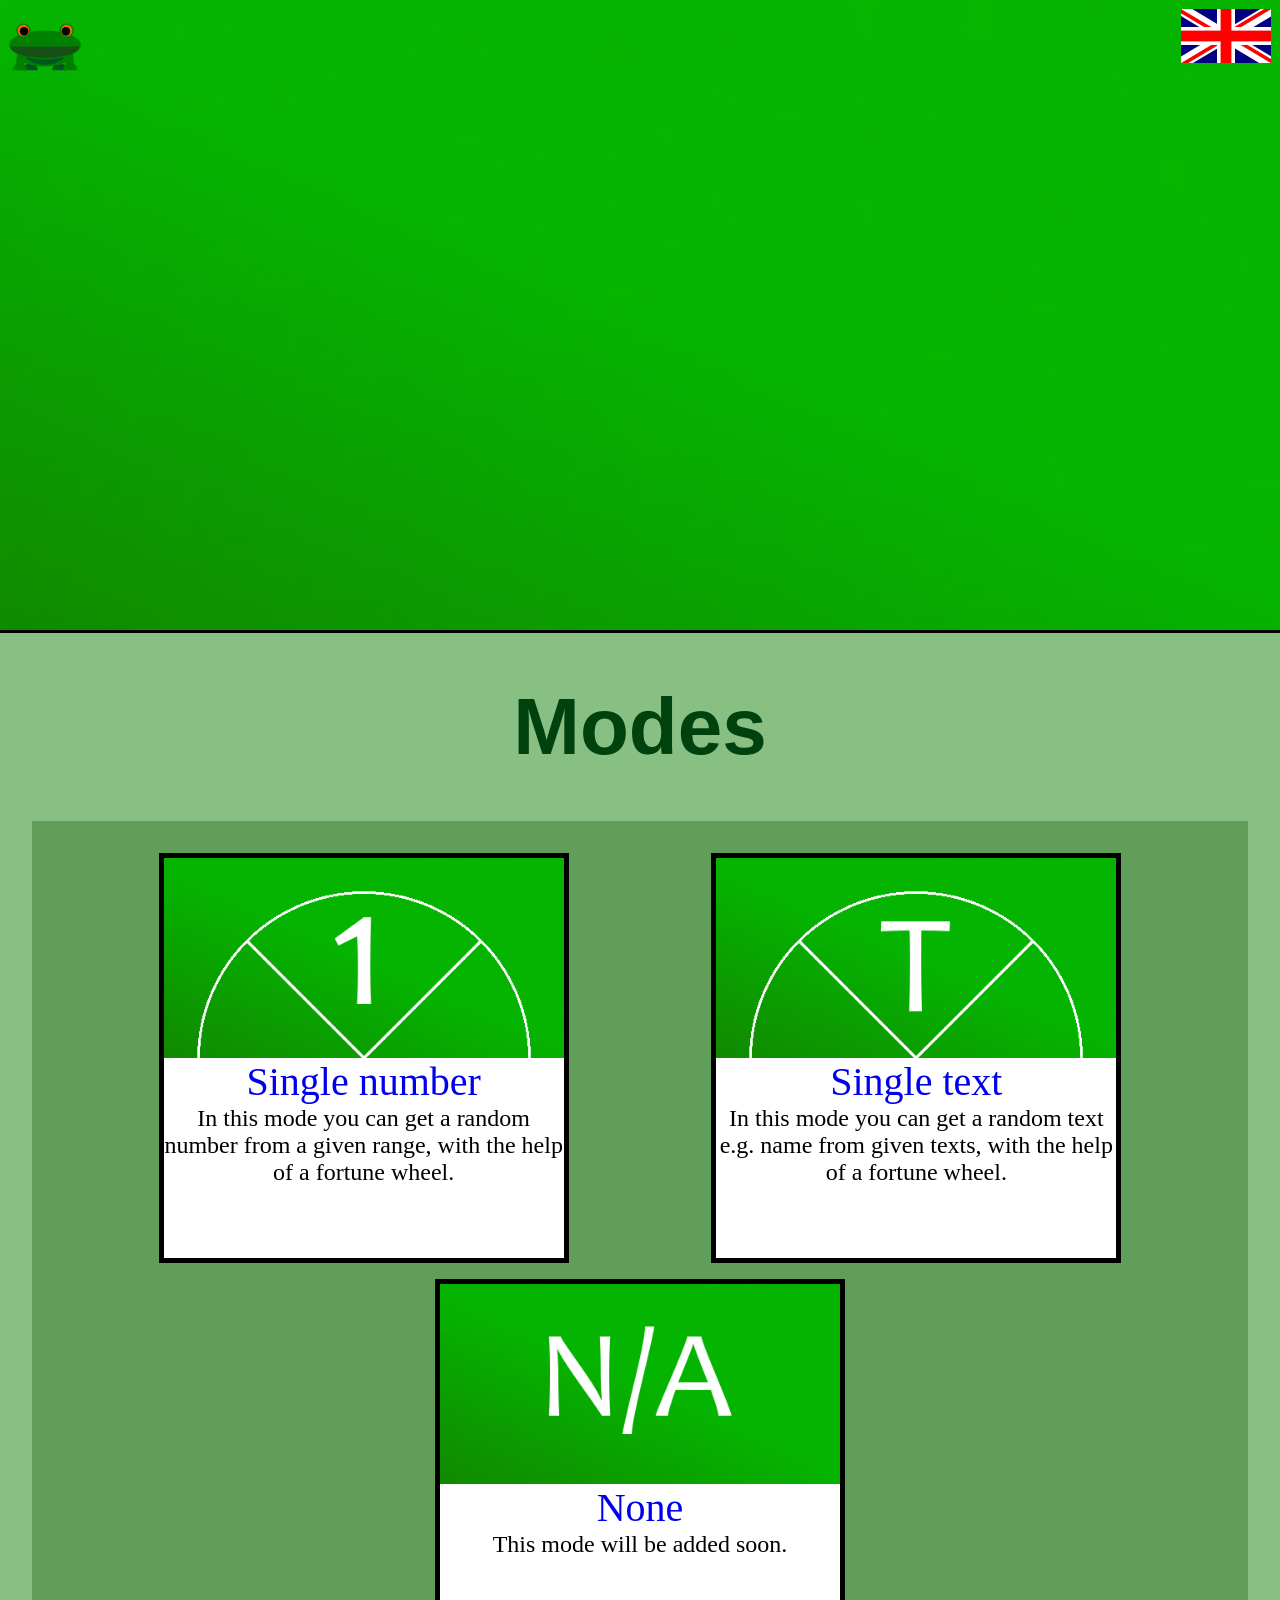
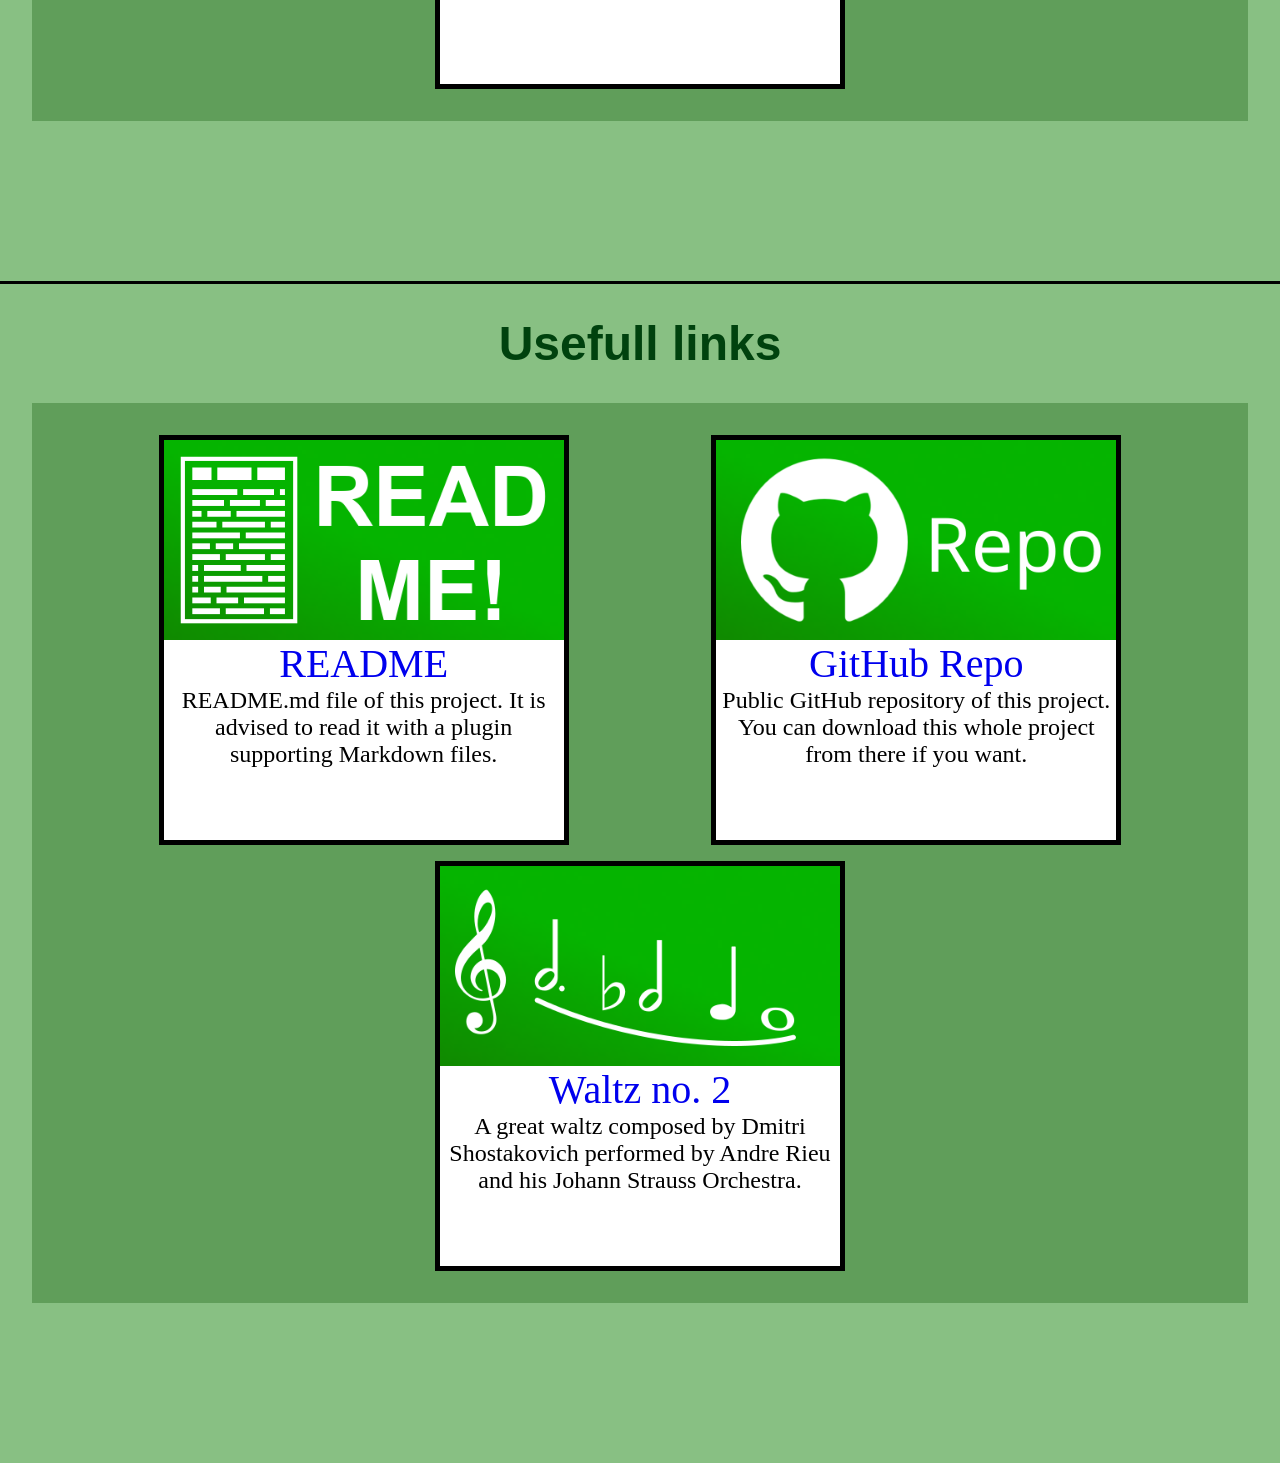
<file: index.html>
<!DOCTYPE html>
<html lang="en">
  <head>
    <title data-i18n="main-title"> Main page </title>
    <link rel="icon" href="image/favicons/Letter_Pi.svg">
    <meta charset="UTF-8">

    <script src="main.js" defer></script>

    <link rel="stylesheet" href="main.css">
    <link rel="stylesheet" href="style/themes/froggy.css" id="theme_link">
  </head>
  <body class="background_color">
    <div class="main_image_container">
      <div class="theme_dropdown">
        <button id="theme_button" class="theme_button"> </button> 
        <div class="theme_dropdown_content">
          <button id="theme_button_1" onclick="numChangeTheme(1)"> </button> 
        </div>
      </div>
      <div class="language_dropdown">
        <button id="language_button" class="language_button"> </button> 
        <div class="language_dropdown_content">
          <button id="language_button_1" onclick="numChangeLanguage(1)"> </button> 
          <button id="language_button_2" onclick="numChangeLanguage(2)"> </button> 
          <button id="language_button_3" onclick="numChangeLanguage(3)"> </button> 
        </div>
        </div>
    </div>
        
    <div class="section_nav">
      <h1 class="text_font" data-i18n="modes"> MODES </h1>
      <nav class="nav_block_parent">
        <div class="nav_block">
          <div class="nav_image_background">
            <img src="image/navicons/navicon_single.png">
          </div>
          <a href="modes/single/index.html" data-i18n="single"> Single </a>
          <p data-i18n="single-desc"> Single desc </p>
        </div>
        <div class="nav_block">
          <div class="nav_image_background">
            <img src="image/navicons/navicon_text.png">
          </div>
          <a href="modes/text/index.html" data-i18n="text"> Text </a>
          <p data-i18n="text-desc"> Text desc </p>
        </div>
        <div class="nav_block">
          <div class="nav_image_background">
            <img src="image/navicons/navicon_none.png">
          </div>
          <a href="javascript:void(0)" data-i18n="lacking-mode"> None </a>
          <p data-i18n="lacking-desc"> Grouping desc </p>
        </div>
      </nav>
    </div>
        
    <div class="section_usefull">
      <h1 class="text_font" data-i18n="usefull-links"> Usefull Links </h1>
      <nav class="nav_block_parent">
        <div class="nav_block">
          <div class="nav_image_background">
            <img src="image/navicons/navicon_readme.png">
          </div>
          <a target="_blank" href="README.md" data-i18n="readme"> Readme </a>
          <p data-i18n="readme-desc"> Readme desc </p>
        </div>
        <div class="nav_block">
          <div class="nav_image_background">
            <img src="image/navicons/navicon_github.png">
          </div>
          <a target="_blank" href="https://github.com/D0nPeter/Classroom-utility/" data-i18n="github-repo"> Github repo </a>
          <p data-i18n="github-desc"> Github desc </p>
        </div>
        <div class="nav_block">
          <div class="nav_image_background">
            <img src="image/navicons/navicon_waltz.png">
          </div>
          <a target="_blank" href="https://www.youtube.com/watch?v=fd16sNr9T2Q" data-i18n="waltz-no-2"> Waltz no. 2 </a>
          <p data-i18n="waltz-desc"> Waltz desc </p>
        </div>
      </nav>
    </div>
  </body>
</html>
</file>
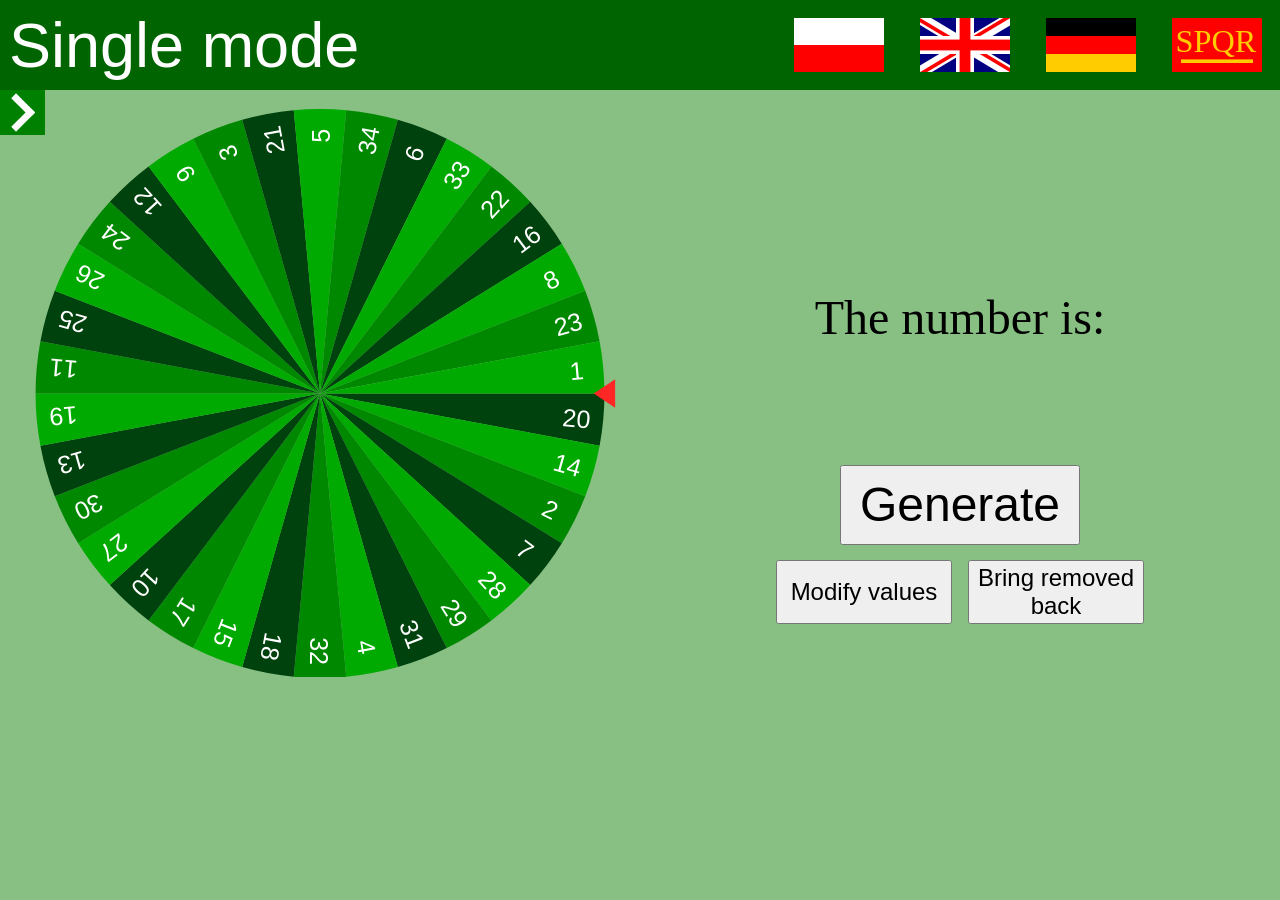
<file: single/index.html>
<!DOCTYPE html>
<html lang="en">
  <head>  
    <meta charset="UTF-8">
    <title id="title"> Single mode </title>
    <link rel="icon" href="../image/favicons/Wheel_single.svg">

    <script src="single.js" defer></script>
    <script src="../script/lang.js" defer></script>
    <script src="../script/style.js" defer></script>

    <link rel="stylesheet" href="single.css">
    <link rel="stylesheet" href="../themes/froggy.css" id="theme_link">
  </head>
  
  <body class="background_color">
    <header class="upper_navbar">
      <h1 class="title navbar_text" data-i18n="title-single"> Single mode</h1>
      <button class="language_button_la" onclick="changeLanguage('la')"> </button>
      <button class="language_button_de" onclick="changeLanguage('de')"> </button>
      <button class="language_button_en" onclick="changeLanguage('en')"> </button>
      <button class="language_button_pl" onclick="changeLanguage('pl')"> </button>
    </header>

    <aside id="sidenav" class="sidenav">
      <div class="sidenav_buttons">
        <button id="sidenav_button_right" class="sidenav_button_right" onclick="openSidenav()" > </button>
        <button id="sidenav_button_left" class="sidenav_button_left" onclick="closeSidenav()" > </button>
      </div>

      <div class="sidenav_navigation">
        <h2 class="navbar_text" data-i18n="navigation"> NAVIGATION </h2>
        <a class="navbar_text" data-i18n="main-page" href="../index.html"> Main Page </a>
        <a class="navbar_text" data-i18n="single-mode" href="javascript:void(0)"> Single Mode </a>
      </div>

      <div class="sidenav_themes">
        <h2 class="navbar_text" data-i18n="themes"> THEMES </h2>
        <button id="theme_froggy" class="navbar_text" data-i18n="theme-froggy" onclick="changeTheme('froggy')"> Froggy </button>
        <button id="theme_space"  class="navbar_text" data-i18n="theme-space" onclick="changeTheme('space')"> Space </button>
      </div>
    </aside>

    <div class="range_form" id="range_form">
      <div class="range_form_content"> 
        <label for="lowest_number" data-i18n="lowest-number"> Lowest number </label>
        <input type="number" placeholder="Enter number" data-i18n-placeholder="enter-number" id="lowest_number" required>

        <label for="highest_number" data-i18n="highest-number"> Highest number </b></label>
        <input type="number" placeholder="Enter number" data-i18n-placeholder="enter-number" id="highest_number" required>

        <label for="excluded_numbers" data-i18n="excluded-numbers"> Excluded numbers </label>
        <input type="text" placeholder="Enter numbers" data-i18n-placeholder="enter-numbers" id="excluded_numbers">

        <label for="removed-numbers" data-i18n="removed-after-drawn"> Removed after being drawn </label>
        <p type="text" data-i18n="no-removed-numbers" class="removed_numbers" id="removed_numbers"> No removed numbers </p>
        
        <div class="range_form_button_parent">
          <button onclick="hideRangeForm()" data-i18n="cancel"> Cancel </button>
          <button onclick="setValues()" data-i18n="confirm"> Confirm </button>
        </div>
      </div>
    </div>
    
    <div class="main">
      <canvas id="wheel_canvas" data-i18n="canvas-not-supported" class="wheel_canvas" width="900" height="800" >
        You browser does not support canvas
      </canvas>

      <div class="menu">
        <p data-i18n="the-number-is" class="result_text body_text"> The number is: </p>
        <p id="result_display" class="result_display body_text"> </p>
        
        <div class="menu_buttons_parent">
          <button onclick="spinWheel()" id="generate_button" data-i18n="generate" class="generate_button"> Generate </button>
          <button onclick="removeLastNumber()" id="remove_button" data-i18n="remove-number" class="remove_button"> Remove </button>
    
          <div class="modify_buttons_parent">
            <button onclick="showRangeForm()" data-i18n="modify-values"> Modify values </button>
            <button onclick="refillPool()" data-i18n="reset-values"> Reset values </button>
          </div>
        </div>
      </div>

      <div id="wheel_colors" class="wheel_colors">
        <div id="wheel_color_1" class="wheel_color_1"></div>
        <div id="wheel_color_2" class="wheel_color_2"></div>
        <div id="wheel_color_3" class="wheel_color_3"></div>
      </div>
    </div>
  </body>
</html>
</file>
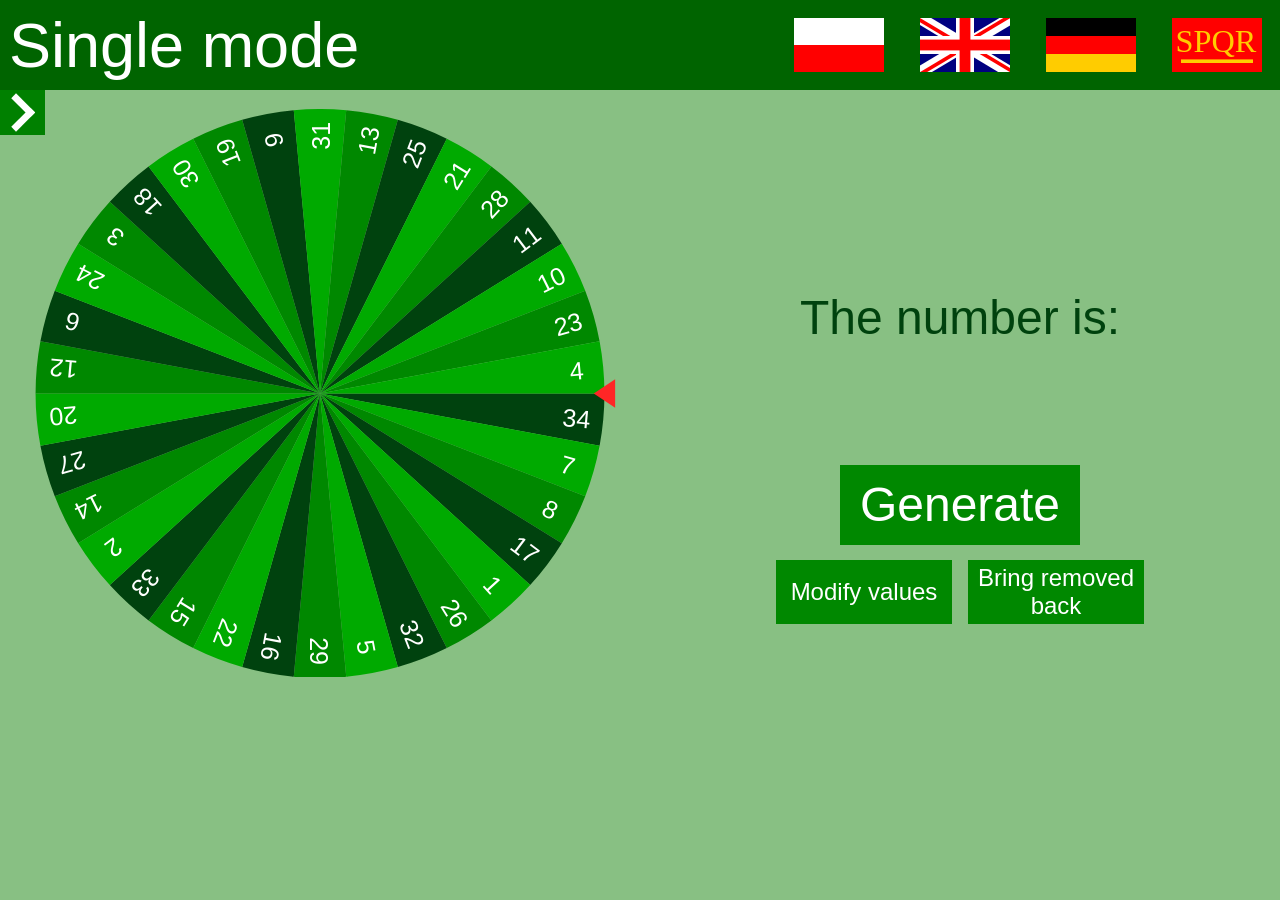
<file: modes/single/index.html>
<!DOCTYPE html>
<html lang="en">
  <head>  
    <meta charset="UTF-8">
    <title id="title"> Single mode </title>
    <link rel="icon" href="../../image/favicons/Wheel_single.svg">

    <script src="single.js" defer></script>
    <script src="../../script/lang.js" defer></script>
    <script src="../../script/style.js" defer></script>

    <link rel="stylesheet" href="single.css">
    <link rel="stylesheet" href="../../style/common.css">
    <link rel="stylesheet" href="../../style/themes/froggy.css" id="theme_link">
  </head>
  
  <body class="background_color">
    <header class="upper_navbar">
      <h1 class="title navbar_text" data-i18n="title-single"> Single mode</h1>
      <button class="language_button_la" onclick="changeLanguage('la')"> </button>
      <button class="language_button_de" onclick="changeLanguage('de')"> </button>
      <button class="language_button_en" onclick="changeLanguage('en')"> </button>
      <button class="language_button_pl" onclick="changeLanguage('pl')"> </button>
    </header>

    <aside id="sidenav" class="sidenav">
      <div class="sidenav_buttons">
        <button id="sidenav_button_right" class="sidenav_button_right" onclick="openSidenav()" > </button>
        <button id="sidenav_button_left" class="sidenav_button_left" onclick="closeSidenav()" > </button>
      </div>

      <div class="sidenav_navigation">
        <h2 class="navbar_text" data-i18n="navigation"> NAVIGATION </h2>
        <a class="navbar_text" data-i18n="main-page" href="../../index.html"> Main Page </a>
        <a class="navbar_text" data-i18n="single-mode" href="javascript:void(0)"> Single Mode </a>
        <a class="navbar_text" data-i18n="text-mode" href="../text/index.html"> Text Mode </a>
      </div>

      <div class="sidenav_themes">
        <h2 class="navbar_text" data-i18n="themes"> THEMES </h2>
        <button id="theme_froggy" class="navbar_text" data-i18n="theme-froggy" onclick="changeTheme('froggy')"> Froggy </button>
        <button id="theme_space"  class="navbar_text" data-i18n="theme-space" onclick="changeTheme('space')"> Space </button>
      </div>
    </aside>

    <div class="modification_form" id="modification_form">
      <div class="modification_form_content background_color"> 
        <label class="text_font" for="lowest_number" data-i18n="lowest-number"> Lowest number </label>
        <input id="lowest_number" class="menu_input_field" type="number" placeholder="Enter number" data-i18n-placeholder="enter-number" required>

        <label class="text_font" for="highest_number" data-i18n="highest-number"> Highest number </b></label>
        <input id="highest_number" class="menu_input_field" type="number" placeholder="Enter number" data-i18n-placeholder="enter-number" required>

        <label class="text_font" for="excluded_numbers" data-i18n="excluded-numbers"> Excluded numbers </label>
        <input id="excluded_numbers" class="menu_input_field" type="text" placeholder="Enter numbers" data-i18n-placeholder="enter-numbers">

        <label class="text_font" for="removed-numbers" data-i18n="removed-after-drawn"> Removed after being drawn </label>
        <p id="removed_numbers" class="removed_numbers menu_input_field" class="removed_numbers" type="text" data-i18n="no-removed-numbers"> No removed numbers </p>
        
        <div class="modification_form_button_parent">
          <button onclick="hideRangeForm()" class="menu_button" data-i18n="cancel"> Cancel </button>
          <button onclick="setValues()" class="menu_button" data-i18n="confirm"> Confirm </button>
        </div>
      </div>
    </div>
    
    <div class="main">
      <canvas id="wheel_canvas" data-i18n="canvas-not-supported" class="wheel_canvas" width="900" height="800" >
        You browser does not support canvas.
      </canvas>

      <div class="menu">
        <p data-i18n="the-number-is" class="result_text text_font"> The number is: </p>
        <p id="result_display" class="result_display text_font"> </p>
        
        <div class="menu_buttons_parent">
          <button onclick="spinWheel()" id="generate_button" class="generate_button menu_button" data-i18n="generate"> Generate </button>
          <button onclick="removeLastNumber()" id="remove_button" class="remove_button menu_button" data-i18n="remove-number"> Remove </button>
    
          <div class="modify_buttons_parent">
            <button onclick="showRangeForm()" class="menu_button" data-i18n="modify-values"> Modify values </button>
            <button onclick="refillPool()" class="menu_button" data-i18n="reset-values"> Reset values </button>
          </div>
        </div>
      </div>

      <div id="wheel_colors" class="wheel_colors">
        <div id="wheel_color_1" class="wheel_color_1"></div>
        <div id="wheel_color_2" class="wheel_color_2"></div>
        <div id="wheel_color_3" class="wheel_color_3"></div>
      </div>
    </div>
  </body>
</html>
</file>
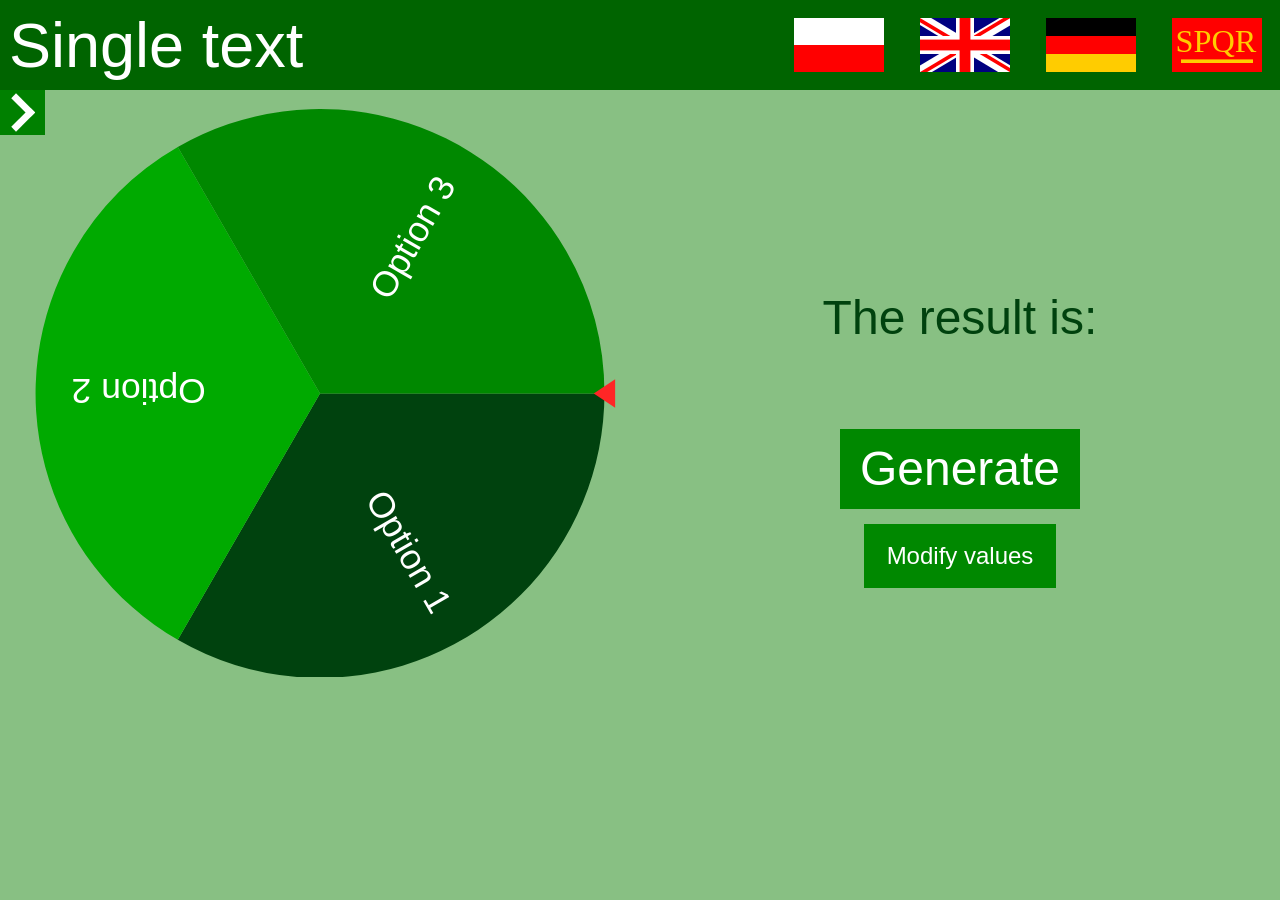
<file: modes/text/index.html>
<!DOCTYPE html>
<html>
  <head lang="en">
    <meta charset="utf-8">
    <title id="title">Text Mode</title>
    <link rel="icon" href="../../image/favicons/wheel_text.svg">

    <script src="text.js" defer></script>
    <script src="../../script/lang.js" defer></script>
    <script src="../../script/style.js" defer></script>

    <link rel="stylesheet" href="text.css">
    <link rel="stylesheet" href="../../style/common.css">
    <link rel="stylesheet" href="../../style/themes/froggy.css" id="theme_link">
  </head>
  
  <body class="background_color">
    <header class="upper_navbar">
      <h1 class="title navbar_text" data-i18n="title-text">Text Mode</h1>
      <button class="language_button_la" onclick="changeLanguage('la')"> </button>
      <button class="language_button_de" onclick="changeLanguage('de')"> </button>
      <button class="language_button_en" onclick="changeLanguage('en')"> </button>
      <button class="language_button_pl" onclick="changeLanguage('pl')"> </button>
    </header>

    <aside id="sidenav" class="sidenav">
      <div class="sidenav_buttons">
        <button id="sidenav_button_right" class="sidenav_button_right" onclick="openSidenav()" > </button>
        <button id="sidenav_button_left" class="sidenav_button_left" onclick="closeSidenav()" > </button>
      </div>

      <div class="sidenav_navigation">
        <h2 class="navbar_text" data-i18n="navigation"> NAVIGATION </h2>
        <a class="navbar_text" data-i18n="main-page" href="../../index.html"> Main Page </a>
        <a class="navbar_text" data-i18n="single-mode" href="../single/index.html"> Single Mode </a>
        <a class="navbar_text" data-i18n="text-mode" href="javascript:void(0)"> Text Mode </a>
      </div>

      <div class="sidenav_themes">
        <h2 class="navbar_text" data-i18n="themes"> THEMES </h2>
        <button id="theme_froggy" class="navbar_text" data-i18n="theme-froggy" onclick="changeTheme('froggy')"> Froggy </button>
        <button id="theme_space"  class="navbar_text" data-i18n="theme-space" onclick="changeTheme('space')"> Space </button>
      </div>
    </aside>

    <div class="modification_form" id="modification_form">
      <div class="modification_form_content background_color"> 
        <h1 data-i18n="text-list">Text list</h1>
        <div id="modification_form_text_parent" class="modification_form_text_parent">
        </div> 
        
        <div class="modification_form_button_parent">
          <button onclick="cancelChanges()" class="menu_button" data-i18n="cancel"> Cancel </button>
          <button onclick="confirmChanges()" class="menu_button" data-i18n="confirm"> Confirm </button>
        </div>
      </div>
    </div>
    
    <div class="main">
      <canvas id="wheel_canvas" data-i18n="canvas-not-supported" class="wheel_canvas" width="900" height="800" >
        You browser does not support canvas.
      </canvas>

      <div class="menu">
        <p data-i18n="the-result-is" class="result_text text_font"> The result is: </p>
        <p id="result_display" class="result_display text_font"> </p>
        
        <div class="menu_buttons_parent">
          <button onclick="spinWheel()" id="generate_button" class="generate_button menu_button" data-i18n="generate" > Generate </button>
          <button onclick="removeLastNumber()" id="remove_button" class="remove_button menu_button" data-i18n="remove-option" > Remove </button>
    
          <div class="modify_buttons_parent">
            <button onclick="showModificationForm()" class="menu_button" data-i18n="modify-values"> Modify values </button>
          </div>
        </div>
      </div>

      <div id="wheel_colors" class="wheel_colors">
        <div id="wheel_color_1" class="wheel_color_1"></div>
        <div id="wheel_color_2" class="wheel_color_2"></div>
        <div id="wheel_color_3" class="wheel_color_3"></div>
      </div>
    </div>
  </body>
  </body>
</html>
</file>
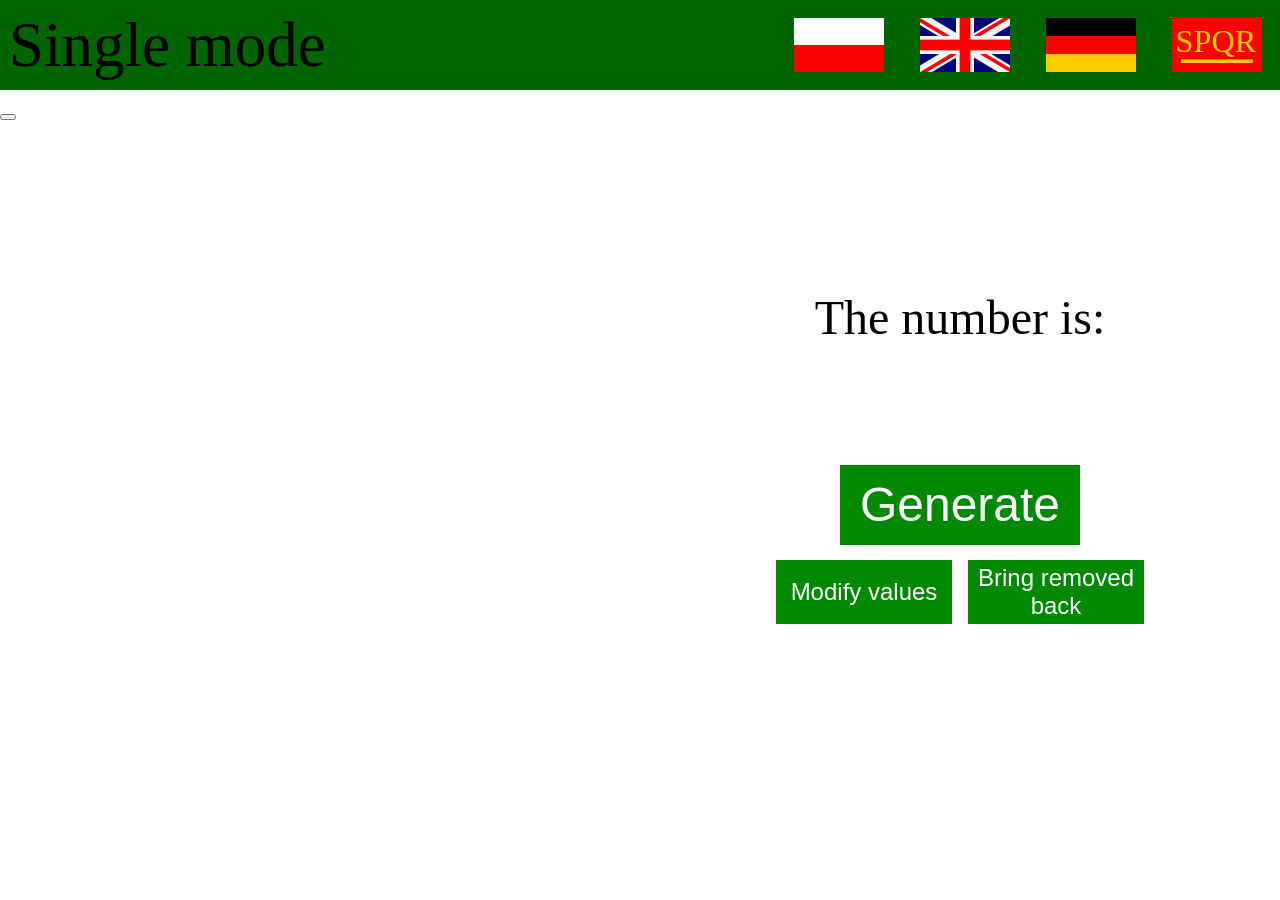
<file: single/single.html>
<!DOCTYPE html>
<html lang="en">
  <head>  
    <meta charset="UTF-8">
    <title id="title"> Single mode </title>
    <!-- Add favicon for webpage! -->
  </head>

  <script src="lang.js"></script>
  <script src="style.js"></script>
  <!-- Single.js script at the end of DOM -->
  <link rel="stylesheet" href="single.css">
  <link rel="stylesheet" href="../themes/froggy.css" id="theme_link">
  
  <body>
    <div class="upper_navbar">
      <h class="title" data-i18n="title-single"> Single mode</h>
      <button class="language_button_la" onclick="changeLanguage('la')"> </button>
      <button class="language_button_de" onclick="changeLanguage('de')"> </button>
      <button class="language_button_en" onclick="changeLanguage('en')"> </button>
      <button class="language_button_pl" onclick="changeLanguage('pl')"> </button>
    </div>

    <div id="sidenav" class="sidenav">
      <button id="sidenav_button" class="sidenav_button" onclick="switchSidenavVisibility()" > </button>

      <div class="sidenav_navigation">
        <h data-i18n="navigation"> NAVIGATION </h>
        <a href="../index.html" data-i18n="main-page"> Main Page </a>
        <a href="javascript:void(0)" data-i18n="single-mode"> Single Mode </a>
      </div>

      <div class="sidenav_themes">
        <h data-i18n="themes"> THEMES </h>
        <button id="theme-froggy" onclick="changeTheme('froggy')" data-i18n="theme-froggy"> Froggy </button>
        <button id="theme-space" onclick="changeTheme('space')" data-i18n="theme-space"> Space </button>
      </div>
    </div>

    <div class="range_form" id="range_form">
      <div class="range_form_content"> 
        <label for="lowest_number" data-i18n="lowest-number"> <b> Lowest number </b> </label>
        <input type="number" placeholder="Enter number" data-i18n-placeholder="enter-number" id="lowest_number" required>

        <label for="highest_number" data-i18n="highest-number"> <b> Highest number </b></label>
        <input type="number" placeholder="Enter number" data-i18n-placeholder="enter-number" id="highest_number" required>

        <label for="excluded_numbers" data-i18n="excluded-numbers"> <b> Excluded numbers </b></label>
        <input type="tel" placeholder="Enter numbers" data-i18n-placeholder="enter-numbers" id="excluded_numbers">
        
        <div class="range_form_button_parent">
          <button onclick="hideRangeForm()" data-i18n="cancel"> Cancel </button>
          <button onclick="setValues()" data-i18n="confirm"> Confirm </button>
        </div>
      </div>
    </div>
    
    <div class="main">
      <canvas id="wheel_canvas" data-i18n="canvas-not-supported" class="wheel_canvas" width="900" height="800" >
        You browser does not support canvas
      </canvas>
      <div class="menu">
        <p data-i18n="the-number-is" class="result_text"> The number is: </p>
        <p id="result_display" class="result_display"> </p>
        
  
        <div class="menu_buttons_parent">
          <button onclick="spinWheel()" data-i18n="generate" class="generate_button"> Generate </button>
          <button onclick="removeLastNumber()" id="remove_button" data-i18n="remove-number" class="remove_button"> Remove </button>
    
          <div class="modify_buttons_parent">
            <button onclick="showRangeForm()" data-i18n="modify-values"> Modify values </button>
            <button onclick="fillPool()" data-i18n="reset-values"> Reset values </button>
          </div>
        </div>
      </div>
    </div>


  </body>

  <script src="single.js"></script>
  
</html>
</file>
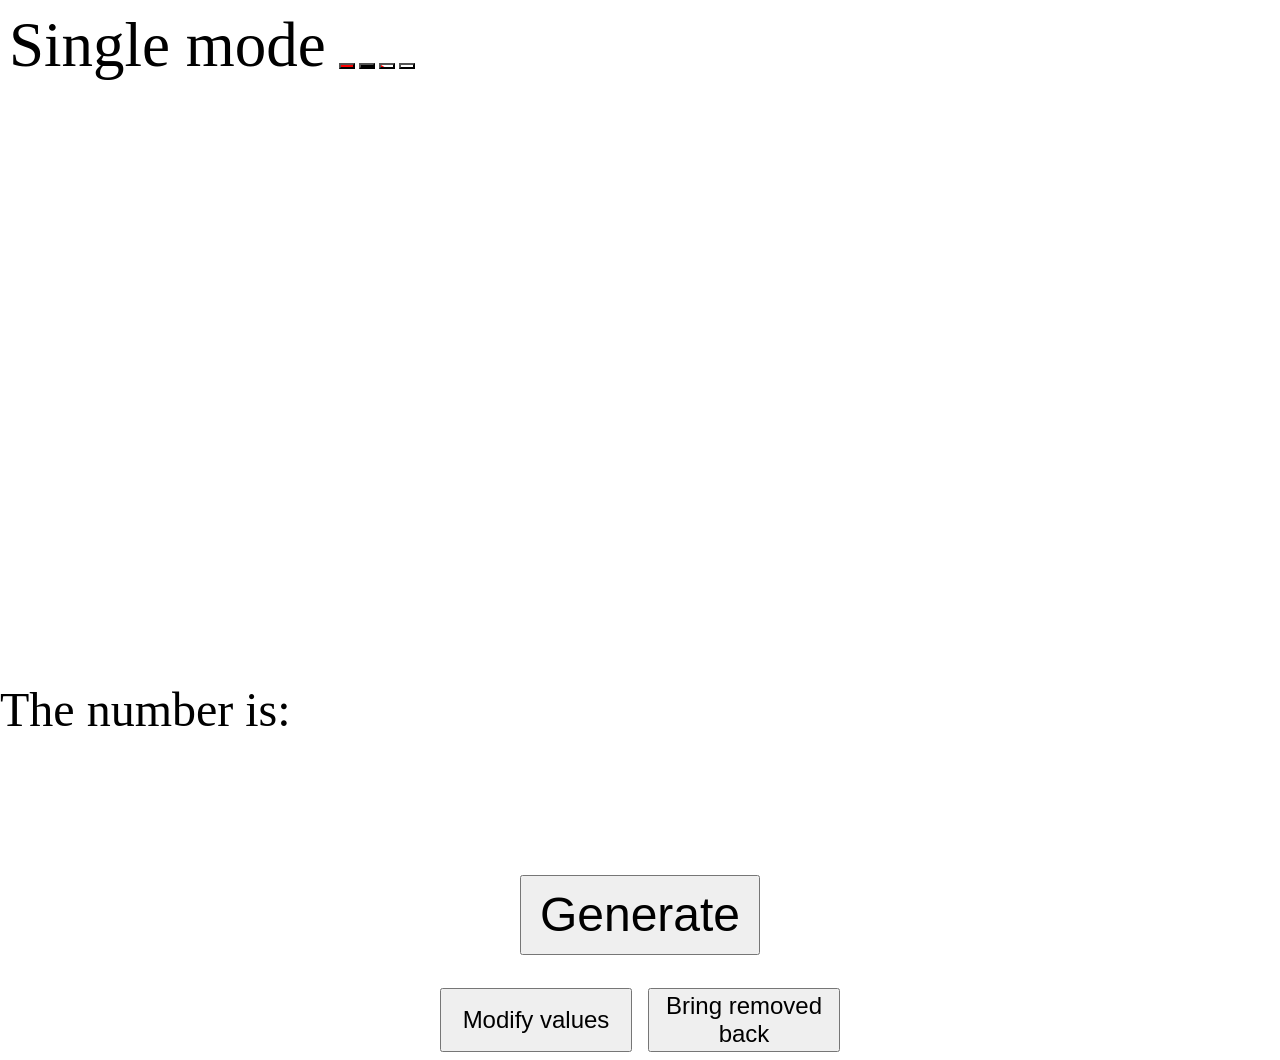
<file: single/sinlge.html>
<!DOCTYPE html>
<html lang="en">
  <head>  
    <meta charset="UTF-8">
    <title id="title"> Single mode </title>
  </head>

  <!-- Scripts at the end of DOM -->
  <link rel="stylesheet" href="single.css">

  <div class="upper_bar">
    <h class="title" data-i18n="title-single"> Single mode</h>
    <button class="language_button_la" onclick="changeLanguage('la')"> </button>
    <button class="language_button_de" onclick="changeLanguage('de')"> </button>
    <button class="language_button_en" onclick="changeLanguage('en')"> </button>
    <button class="language_button_pl" onclick="changeLanguage('pl')"> </button>
  </div>

  <body>
    <div class="range_form" id="range_form">
      <div class="range_form_content"> 
        <label for="lowest_number" data-i18n="lowest-number"> <b> Lowest number </b> </label>
        <input type="number" placeholder="Enter number" data-i18n-placeholder="enter-number" id="lowest_number" required>

        <label for="highest_number" data-i18n="highest-number"> <b> Highest number </b></label>
        <input type="number" placeholder="Enter number" data-i18n-placeholder="enter-number" id="highest_number" required>

        <label for="excluded_numbers" data-i18n="excluded-numbers"> <b> Excluded numbers </b></label>
        <input type="tel" placeholder="Enter numbers" data-i18n-placeholder="enter-numbers" id="excluded_numbers">
        
        <div class="range_form_button_parent">
          <button onclick="hideRangeForm()" data-i18n="cancel"> Cancel </button>
          <button onclick="setValues()" data-i18n="confirm"> Confirm </button>
        </div>
      </div>
    </div>
    
    <div>
      <canvas id="wheel_canvas" data-i18n="canvas-not-supported" class="wheel_canvas" width="1000" height="1000" >
        You browser does not support canvas
      </canvas>
    </div>

    <div class="main">
      <p data-i18n="the-number-is" class="result_text"> The number is: </p>
      <p id="result_display" class="result_display"> </p>
      

      <div class="main_buttons_parent">
        <button onclick="spinWheel()" data-i18n="generate" class="generate_button"> Generate </button>
  
        <div class="modify_buttons_parent">
          <button onclick="showRangeForm()" data-i18n="modify-values"> Modify values </button>
          <button onclick="fillPool()" data-i18n="reset-values"> Reset values </button>
        </div>
      </div>
    </div>

  </body>

  <script src="single.js"></script>
  <script src="lang.js"></script>
</html>
</file>
<file: main.css>
body {
    margin: 0;
}

.main_image_container {
    width: 100%;
    height: 70vh;
    background-size: cover;
}

.theme_dropdown {
    position: absolute;
    display: flex;

    flex-direction: column;
    align-items: center;

    width: 8vmin;
    height: auto;
    top: 1vmin;
    left: 1vmin;
}

.theme_dropdown button {
    padding: 0;
    border: none;
    background-size: cover;
    background-color: transparent;
}

.theme_button {
    width: 8vmin;
    height: 8vmin;
}

.theme_dropdown_content {
    display: none;
    position: absolute;
    top: 100%;

    width: 6vmin;
    height: 15vmin;

    flex-direction: column;
    align-items: center;

    gap: 1vmin;
}

.theme_dropdown_content button {
    width: 6vmin;
    height: 6vmin;
    
    cursor: pointer;
}

/* Showing the theme dropdown */
.theme_dropdown:hover .theme_dropdown_content {
    display: flex;
}

.language_dropdown {
    position: absolute;
    display: flex;

    flex-direction: column;
    align-items: center;

    width: 10vmin;
    height: auto;
    top: 1vmin;
    right: 1vmin;
}

.language_dropdown button {
    padding: 0;
    border: none;
    background-size: cover;
    background-color: transparent;
}

.language_button {
    width: 10vmin;
    height: 6vmin;
}

.language_dropdown_content {
    display: none;
    position: absolute;
    top: 100%;

    width: 7.5vmin;
    height: 20vmin;
    padding-top: 1vmin;

    justify-self: center;
    justify-content: flex-start;
    flex-direction: column;
    align-items: center;
    gap: 1vmin;
}

.language_dropdown_content button {
    width: 7.5vmin;
    height: 4.5vmin;
    
    cursor: pointer;
}

/* Showing the language dropdown */
.language_dropdown:hover .language_dropdown_content {
    display: flex;
}

.section_nav {
    padding: 0 0 10rem 0;
    border-top: 3px solid black;
    border-bottom: 3px solid black;
}

.section_nav h1 {
    font-size: 5rem;
    text-align: center;
    
    margin: 0;
    padding: 3rem 0;
}

.nav_block_parent {
    display: flex;
    width: 95%;
    padding: 2rem 0;
    margin: 0 auto;

    flex-wrap: wrap;

    justify-self: center;
    justify-content: space-evenly;
    align-items: center;

    gap: 1rem;
}

.nav_block {
    display: inline-block;
    
    width: 25rem;
    height: 25rem;
    
    border: 5px solid black;
    background-color: white;

    overflow: hidden;
}

.nav_image_background {
    width: 100%;
    height: 50%;
    background-size: cover;
}

.nav_image_background img {
    width: 100%;
    height: 100%
}

.nav_block a {
    display: block;
    margin: 0;

    text-align: center;
    text-decoration: none;

    font-size: 2.5rem; 
}

.nav_block p {
    display: block;
    justify-self: center;
    margin: 0;
    text-align: center;
    font-size: 1.5rem; 
}

.section_nav h1 {
    font-size: 5rem;
    text-align: center;
    
    margin: 0;
    padding: 3rem 0;
}

.section_usefull {
    padding: 0 0 10rem 0;
}

.section_usefull h1 {
    font-size: 3rem;
    text-align: center;
    
    margin: 0;
    padding: 2rem 0;

    font-family: Arial, Helvetica, sans-serif
}
</file>
<file: style/themes/froggy.css>
/*
    UNIVERSAL SECTION
*/

.background_color {
    background-color: #88c083;
}

.text_font {
    color: #00420e;
    font-family: Arial, Helvetica, sans-serif;
}

.navbar_text {
    color: white;
    font-family: Arial, Verdana;
}

.menu_button {
    font-family: Arial, Helvetica, sans-serif;
    color: white;
    background-color: #008800;
    border: none;
}

.menu_button:hover {
    background-color: #00680099;
}

.menu_input_field {
    color: #00420e;
    font-family: Arial, Helvetica, sans-serif;
    background-color: #009900;
    border: 0.2vmin solid #00420e;
}

.menu_input_field::placeholder {
    color: #155824
}

.wheel_color_1 {
    color: #00420e;
}

.wheel_color_2 {
    color: #00aa00
}

.wheel_color_3 {
    color: #008800;
}

/*
    SECTION MAIN PAGE
*/

.nav_block_parent {
    background-color: #609e5a;
}

.main_image_container {
    background-image: url('../../image/background/Background_froggy.png')
}

.nav_image_background {
    width: 100%;
    height: 50%;
    background-image: url("../../image/background/Background_froggy.png");
}

/*
    SECTION SINGLE MODE
*/

.upper_navbar {
    background-color: darkgreen;
}

.sidenav {
    background-color: green;
}

.sidenav_button_left {
    background-image: url('../../image/buttons/ArrowLeft_froggy.svg');
}

.sidenav_button_right {
    background-image: url('../../image/buttons/ArrowRight_froggy.svg');
}

.modification_form {
    background-color: #00000088;
}

.modification_form_content {
    border: 5px solid black;
}

/*
    SECTION TEXT MODE
*/

.modification_text_box {
    background-color: #39a839;
}
</file>
<file: single/single.css>
body {
    margin: 0;
    overflow: hidden;
}

.upper_navbar {
    display: block;
    width: 100%;
    height: 10vh;
}

.title {
    display: inline-block;
    margin: 1vmin;
    font-size: 7vmin;
    font-weight: normal;
}

.upper_navbar button {
    float: right;
    margin: 2vmin 2vmin;

    width: 10vmin;
    height: 6vmin;

    background-size: cover;
    border: none;
    cursor: pointer;
}

.language_button_pl {
    background-image: url('../image/flags/flag_pl.svg');
}

.language_button_en {
    background-image: url('../image/flags/flag_en.svg');
}

.language_button_de {
    background-image: url('../image/flags/flag_de.svg');
}

.language_button_la {
    background-image: url('../image/flags/flag_la.svg');
}

.sidenav {
    position: fixed;
    
    z-index: 1;
    height: 100%;
    width: 0%;

    transition: width 0.5s;

    padding-top: 1%;
}

.sidenav_buttons button {
    position: absolute;

    top: 0%;
    left: 100%;

    width: 5vmin;
    height: 5vmin;
    
    cursor: pointer;

    border: none;
    background-color: transparent;
    background-size: cover;
}


.sidenav_button_left {
    display: none;
}

.sidenav_button_right {
    display: block;
}

.sidenav_navigation {
    overflow-x: hidden;
}

.sidenav_navigation h2 {
    font-size: 1.75vw;
    display: block;
    
    padding: 0 0 1vh 1vw;
    margin: 0;

    font-weight: bold;

    transition: width 0.3s;
    white-space: nowrap;
}

.sidenav_navigation a {
    font-size: 1.5vw;
    display: block;

    padding: 0.5vh 0 0.5vh 1vw;

    font-weight: normal;
    text-decoration: none;

    transition: width 0.3s;
    white-space: nowrap;
}

.sidenav_navigation a:hover {
    font-weight: bold;
}

.sidenav_themes {
    padding-top: calc(78vh - 10vw);
    overflow-x: hidden;
}

.sidenav_themes h2 {
    font-size: 1.5vw;
    display: block;

    padding: 0 0 0 1vw;
    margin: 0;

    font-weight: bold;

    transition: width 0.3s;
    white-space: nowrap;
}

.sidenav_themes button {
    font-size: 1.25vw;
    display: block;

    padding: 0.5vh 0 0 1.5vw;

    border: none;
    background: none;

    transition: width 0.3s;
    white-space: nowrap;
}

.sidenav_themes button:hover {
    cursor: pointer;
}

.wheel_canvas {
    display: inline-block;
    padding: 1.5% 0 0 0;
}

.menu {
    display: inline-block;
    position: absolute;
    top: calc(50% - 10rem);
    width: 30%;
    height: 40%;
    padding-left: 10%;
}

.menu p {
    display: block;
    text-align: center;
}

.result_text {
    margin: 0 auto;
    font-size: 3rem;
}

.result_display {
    font-size: 4rem;
    height: 1.5em;
    margin: 1rem auto 0 auto;
}

.menu_buttons_parent button {
    cursor: pointer;
}

.generate_button {
    display: block;
    width: 15rem;
    height: 5rem;

    font-size: 3rem;

    margin: 2% auto;
}

.generate_button:disabled {
    cursor: not-allowed !important;
}

.remove_button {
    display: none;
    width: 15rem;
    height: 5rem;
    
    font-size: 2rem;
    margin: 2% auto;
}

.modify_buttons_parent {
    display: flex;
    justify-content: center;
    align-items: center;
}

.modify_buttons_parent button {
    display: block;
    width: 12rem;
    height: 4rem;
    
    font-size: 1.5rem;
    margin: 0.5rem;
}

.range_form {
    display: none;
    position: fixed; 
    top: 0;
    z-index: 1;
    width: 100%;
    height: 100%;
}

.range_form_content {
    display: block;
    position: fixed; 
    width: 40%;
    height: 30rem;
    left: 30%;
    top: calc(50% - 15rem);
}

.range_form_content label {
    font-size: 1.5rem;
    display: block;
    margin: 1.5rem auto 0.5rem 2.5rem;
}

.range_form_content input {
    font-size: 1.5rem;
    display: block;
    margin: 1% auto;
    width: 90%;
}

.removed_numbers {
    font-size: 1.5rem;
    display: block;
    width: 90%;

    padding: 0.3rem;
    margin: 1% auto;

    border: 1px solid black;
    cursor: not-allowed;
}

.range_form_button_parent {
    display: flex;
    justify-content: center;
    align-items: center;
}

.range_form_button_parent button {
    display: block;
    font-size: 1.5rem;
    margin: 2.5rem 1.5rem;
    width: 40%;
}
</file>
<file: themes/froggy.css>
/*
    UTILITY CLASSES
*/

.background_color {
    background-color: #88c083;
}

.body_text {
    font-family: Arial, Helvetica, sans-serif;
    color: #00420e;
}

.navbar_text {
    color: white;
    font-family: Arial, Verdana;
}

/*
    SECTION MAIN PAGE
*/

.nav_block_parent {
    background-color: #609e5a;
}

.main_image_container {
    background-image: url('../image/background/Background_froggy.png')
}

.nav_image_background {
    width: 100%;
    height: 50%;
    background-image: url("../image/background/Background_froggy.png");
}

/*
    SECTION SINGLE MODE
*/

.upper_navbar {
    background-color: darkgreen;
}

.sidenav {
    background-color: green;
}

.sidenav_button_left {
    background-image: url('../image/buttons/ArrowLeft_froggy.svg');
}

.sidenav_button_right {
    background-image: url('../image/buttons/ArrowRight_froggy.svg');
}

.menu_buttons_parent button {
    font-family: Arial, Helvetica, sans-serif;
    color: white;
    background-color: #008800;
    border: none;
}

.menu_buttons_parent button:hover {
    background-color: #006800;
}

.range_form {
    background-color: #00000088;
}

.range_form_content {
    background-color: white;
    border: 5px solid black;
}

.wheel_color_1 {
    color: #00420e;
}

.wheel_color_2 {
    color: #00aa00
}

.wheel_color_3 {
    color: #008800;
}
</file>
<file: modes/single/single.css>
.result_display {
    font-size: 4rem;
    height: 1.5em;
    margin: 1rem auto 0 auto;
}
.remove_button {
    display: none;
    width: 15rem;
    height: 5rem;
    
    font-size: 2rem;
    margin: 2% auto;
}

.modify_buttons_parent {
    display: flex;
    justify-content: center;
    align-items: center;
}

.modify_buttons_parent button {
    display: block;
    width: 12rem;
    height: 4rem;
    
    font-size: 1.5rem;
    margin: 0.5rem;
}

.modification_form {
    display: none;
    position: fixed; 
    top: 0;
    z-index: 1;
    width: 100%;
    height: 100%;
}

.modification_form_content {
    display: block;
    position: fixed; 
    width: 40%;
    height: 60%;
    left: 30%;
    top: 17.5%;
}

.modification_form_content label {
    font-size: 3vmin;
    display: block;
    margin: 3vmin auto 1vmin 5vmin;
}

.modification_form_content input {
    width: 90%;
    display: block;
    margin: 1% auto;
    font-size: 3vmin;
}

.removed_numbers {
    font-size: 3vmin;
    display: block;
    width: 90%;

    padding: .6vmin;
    margin: 1% auto;

    cursor: not-allowed;
}

.modification_form_button_parent {
    display: flex;
    justify-content: center;
    align-items: center;
}

.modification_form_button_parent button {
    display: block;
    font-size: 3vmin;
    margin: 5vmin 3vmin;
    width: 40%;
}
</file>
<file: style/common.css>
body {
    margin: 0;
    overflow: hidden;
}

.upper_navbar {
    display: block;
    width: 100%;
    height: 10vh;
}

.title {
    display: inline-block;
    margin: 1vmin;
    font-size: 7vmin;
    font-weight: normal;
}

.upper_navbar button {
    float: right;
    margin: 2vmin 2vmin;

    width: 10vmin;
    height: 6vmin;

    background-color: transparent;
    background-size: cover;
    border: none;
    cursor: pointer;
}

.language_button_pl {
    background-image: url('../image/flags/flag_pl.svg');
}

.language_button_en {
    background-image: url('../image/flags/flag_en.svg');
}

.language_button_de {
    background-image: url('../image/flags/flag_de.svg');
}

.language_button_la {
    background-image: url('../image/flags/flag_la.svg');
}

.sidenav {
    position: fixed;
    
    z-index: 1;
    height: 100%;
    width: 0%;

    transition: width 0.5s;

    padding-top: 1%;
}

.sidenav_buttons button {
    position: absolute;

    top: 0%;
    left: 100%;

    width: 5vmin;
    height: 5vmin;
    
    cursor: pointer;

    border: none;
    background-color: transparent;
    background-size: cover;
}


.sidenav_button_left {
    display: none;
}

.sidenav_button_right {
    display: block;
}

.sidenav_navigation {
    overflow-x: hidden;
}

.sidenav_navigation h2 {
    font-size: 1.75vw;
    display: block;
    
    padding: 0 0 1vh 1vw;
    margin: 0;

    font-weight: bold;

    transition: width 0.3s;
    white-space: nowrap;
}

.sidenav_navigation a {
    font-size: 1.5vw;
    display: block;

    padding: 0.5vh 0 0.5vh 1vw;

    font-weight: normal;
    text-decoration: none;

    transition: width 0.3s;
    white-space: nowrap;
}

.sidenav_navigation a:hover {
    font-weight: bold;
}

.sidenav_themes {
    padding-top: calc(75vh - 10vw);
    overflow-x: hidden;
}

.sidenav_themes h2 {
    font-size: 1.5vw;
    display: block;

    padding: 0 0 0 1vw;
    margin: 0;

    font-weight: bold;

    transition: width 0.3s;
    white-space: nowrap;
}

.sidenav_themes button {
    font-size: 1.25vw;
    display: block;

    padding: 0.5vh 0 0 1.5vw;

    border: none;
    background: none;

    transition: width 0.3s;
    white-space: nowrap;
}

.sidenav_themes button:hover {
    cursor: pointer;
}

.wheel_canvas {
    display: inline-block;
    padding: 1.5% 0 0 0;
}

.menu {
    display: inline-block;
    position: absolute;
    top: calc(50% - 10rem);
    width: 30%;
    height: 40%;
    padding-left: 10%;
}

.menu p {
    display: block;
    text-align: center;
}

.result_text {
    margin: 0 auto;
    font-size: 3rem;
}

.menu_buttons_parent button {
    cursor: pointer;
}

.generate_button {
    display: block;
    width: 15rem;
    height: 5rem;

    font-size: 3rem;

    margin: 2% auto;
}

.generate_button:disabled {
    cursor: not-allowed !important;
}
</file>
<file: modes/text/text.css>
.result_display {
    font-size: 2.5rem;
    height: 1.5em;
    white-space: nowrap;
    margin: 1rem auto 0 auto;
}

.remove_button {
    display: none;
    width: 15rem;
    height: 5rem;
    
    font-size: 2rem;
    margin: 2% auto;
}

.modify_buttons_parent {
    display: flex;
    justify-content: center;
    align-items: center;
}

.modify_buttons_parent button {
    display: block;
    width: 12rem;
    height: 4rem;
    
    font-size: 1.5rem;
    margin: 0.5rem;
}

.modification_form {
    display: none;
    position: fixed; 
    top: 0;
    z-index: 1;
    width: 100%;
    height: 100%;
}

.modification_form_content {
    display: block;
    position: fixed; 
    width: 40%;
    height: 90%;
    left: 30%;
    top: 5%;
}

.modification_form h1 {
    font-size: 5vmin;
    margin: 0.5vmin;
    font-family: Arial, Helvetica, sans-serif;

    text-align: center;
}

.modification_form_text_parent {
    display: flex;
    height: 85%;
    width: 90%;

    margin: 0 auto;
    border: .25vmin solid black;

    flex-direction: column;
    justify-content: left;
    align-items: center;
}

.modification_text_box {
    display: flex;
    height: 7%;
    width: 98%;
    border: .25vmin solid black;

    margin-top: 0.5vmin;

    align-content: center;
    flex-wrap: wrap;
    justify-content: space-between;
}

.modification_text_box p {
    display: inline-block;
    width: 70%;
    margin: 0 0 0 1vmin;

    font-size: 3vmin;
    font-family: Arial, Helvetica, sans-serif;
    align-self: center;
}

.modification_text_box button {
    height: 95%;
    width: 25%;
    margin: 0;
    font-size: 2vmin;
}

.modification_text_box input {
    width: 70%;
    margin: 0;

    font-size: 3vmin;
    font-family: Arial, Helvetica, sans-serif;
}

.modification_form_button_parent {
    display: flex;

    margin: 0 auto;

    justify-content: center;
    align-items: center;
}

.modification_form_button_parent button {
    display: block;
    font-size: 3vmin;
    margin: 1vmin 3vmin;
    width: 40%;
}
</file>
